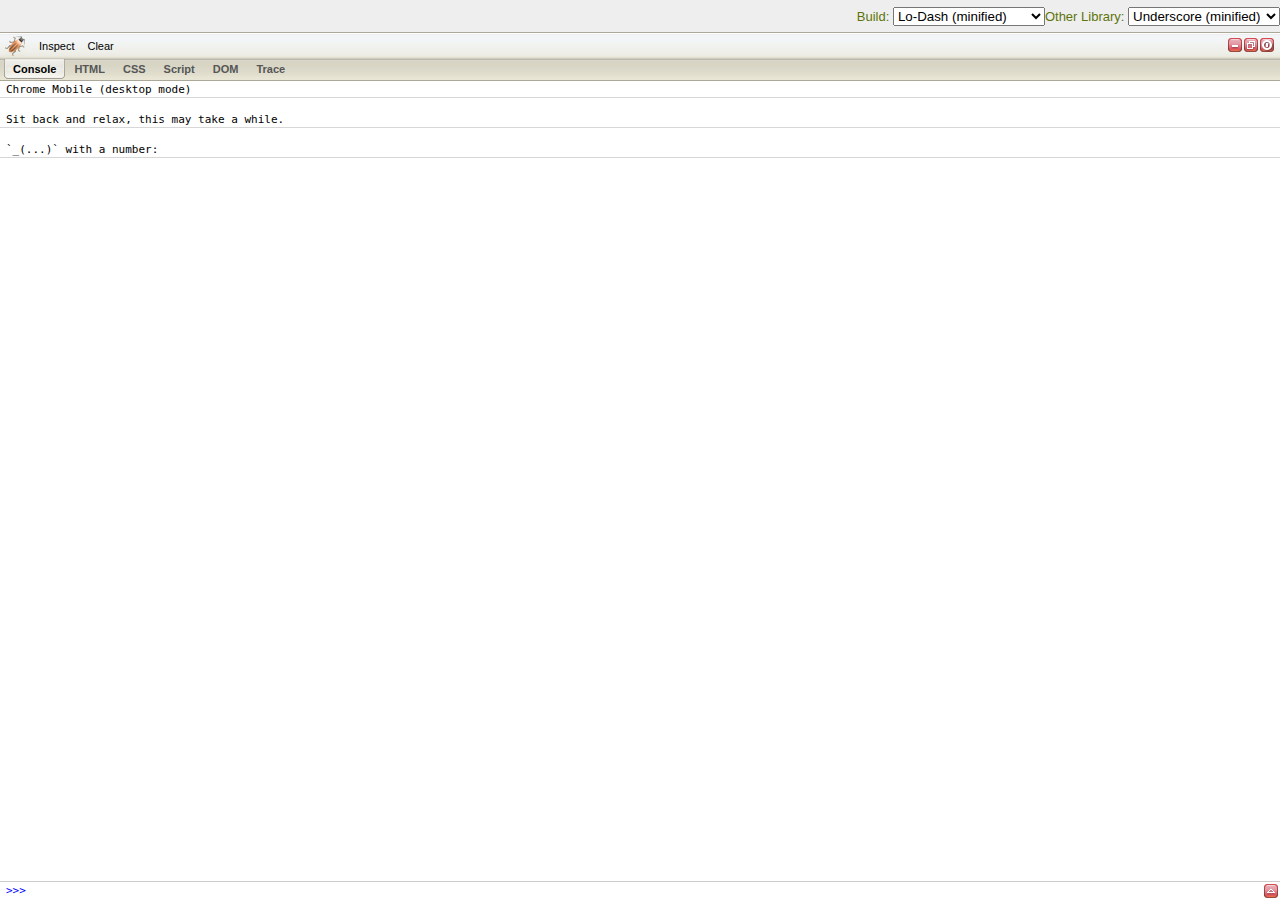
<file: components/lodash/perf/index.html>
<!doctype html>
<html lang="en">
	<head>
		<meta charset="utf-8">
		<title>Lo-Dash Performance Suite</title>
		<style>
			html, body {
				margin: 0;
				padding: 0;
				height: 100%;
			}
			applet {
				position: absolute;
				left: -9999em;
			}
			#FirebugUI {
				top: 2em;
			}
			#perf-toolbar {
				background-color: #EEE;
				color: #5E740B;
				font-family: "Helvetica Neue Light", "HelveticaNeue-Light", "Helvetica Neue", Calibri, Helvetica, Arial, sans-serif;
				font-size: small;
				padding: 0.5em 0 0.5em 2em;
				overflow: hidden;
			}
		</style>
	</head>
	<body>
		<div id="perf-toolbar"></div>
		<script src="../vendor/platform.js/platform.js"></script>
		<script src="../lodash.js"></script>
		<script src="../vendor/benchmark.js/benchmark.js"></script>
		<script src="../vendor/firebug-lite/src/firebug-lite-debug.js"></script>
		<script src="perf-ui.js"></script>
		<script>
			document.write('<script src="../' + ui.buildPath + '"><\/script>');
		</script>
		<script>
			var lodash = _.noConflict();
		</script>
		<script>
			document.write('<script src="../' + ui.otherPath + '"><\/script>');
		</script>
		<script src="perf.js"></script>
		<script>
			(function() {
				var measured,
				    perfNow,
				    begin = new Date;

				function init() {
					var fbUI = document.getElementById('FirebugUI'),
					    fbDoc = fbUI && (fbDoc = fbUI.contentWindow || fbUI.contentDocument).document || fbDoc,
					    fbCommandLine = fbDoc && fbDoc.getElementById('fbCommandLine');

					if (!fbCommandLine) {
						return setTimeout(init, 15);
					}
					fbUI.style.height = (
					  Math.max(document.documentElement.clientHeight, document.body.clientHeight) -
					  document.getElementById('perf-toolbar').clientHeight
					) + 'px';

					fbDoc.body.style.height = fbDoc.documentElement.style.height = '100%';
					setTimeout(run, 15);
				}

				// is the applet permitted?
				if (!/[?&]nojava=true(?:&|$)/.test(location.search)) {
					// is the applet really needed?
					while (!(measured = new Date - begin)) { }
					if (measured != 1 && !((perfNow = window.performance) && typeof (perfNow.now || perfNow.webkitNow) == 'function')) {
						// load applet
						document.write('<applet code="nano" archive="../vendor/benchmark.js/nano.jar"></applet>');
					}
				}
				window.onload = init;
			}());
		</script>
	</body>
</html>
</file>
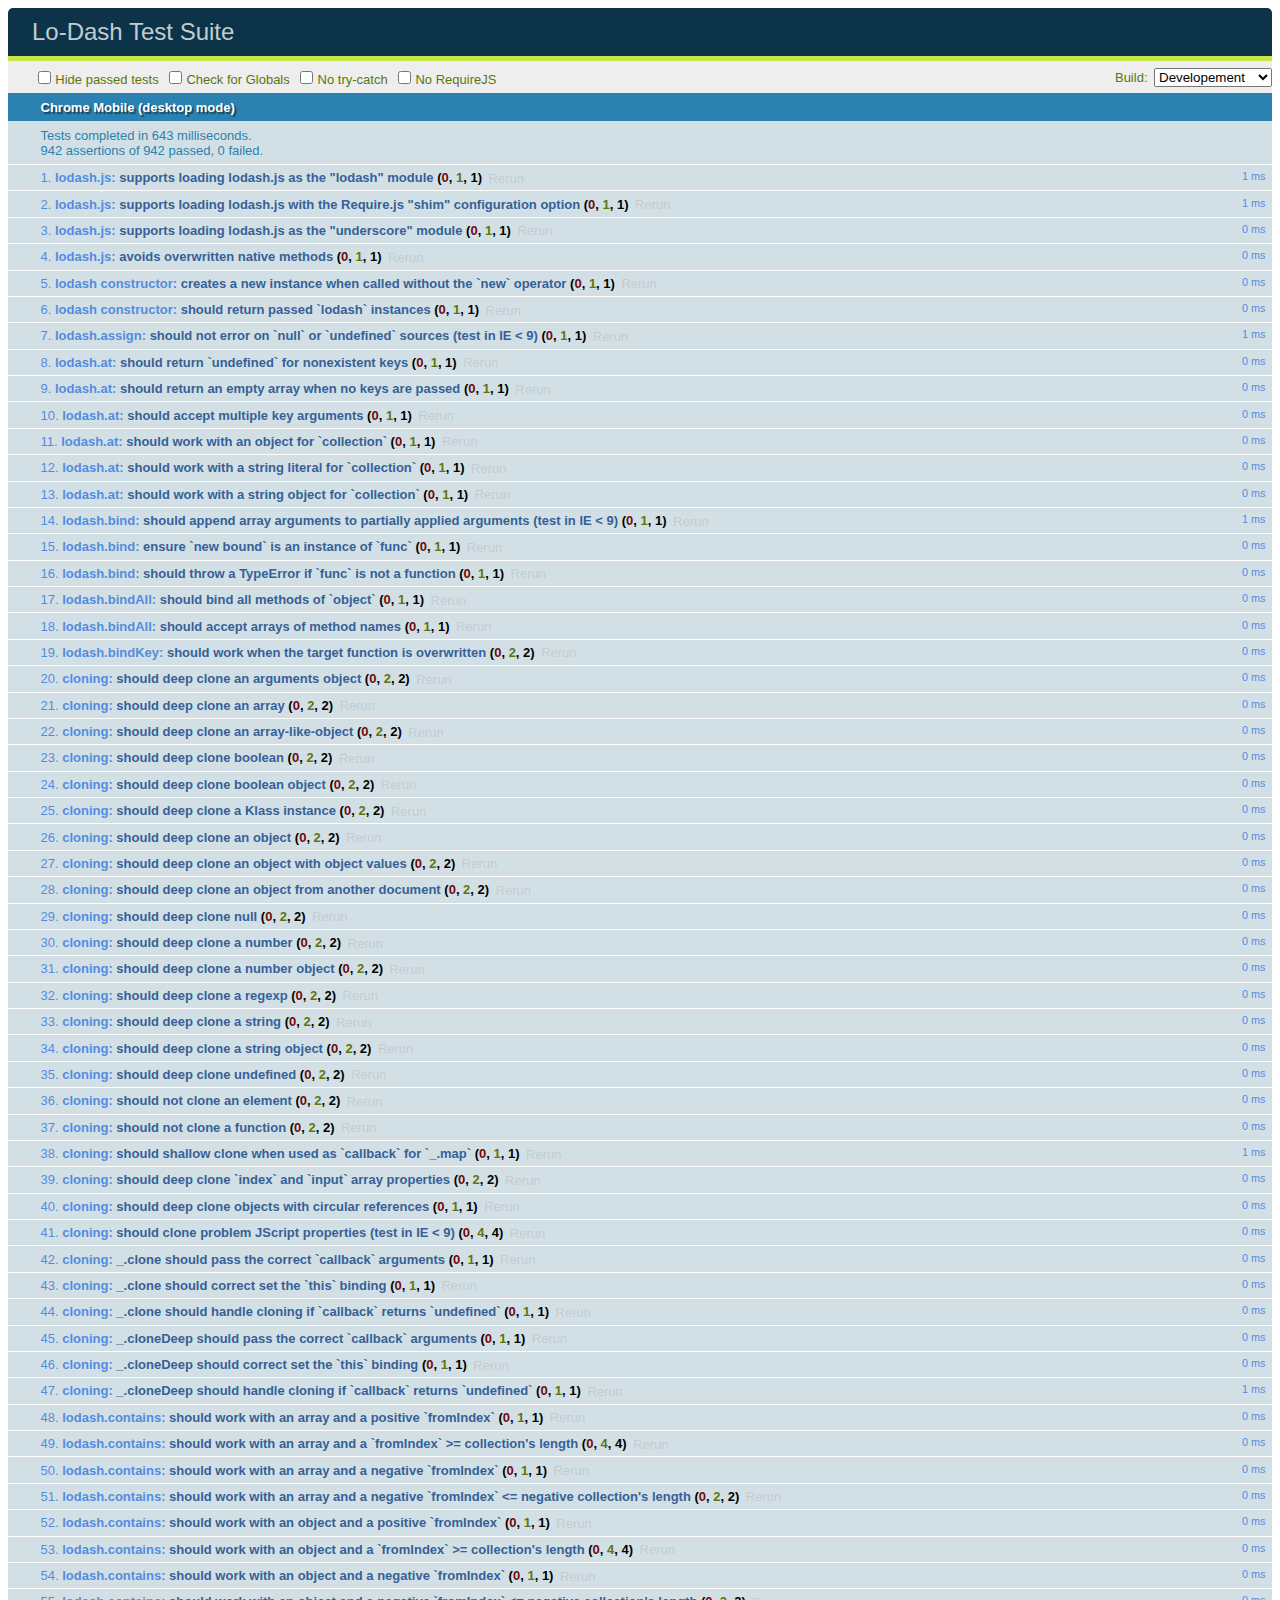
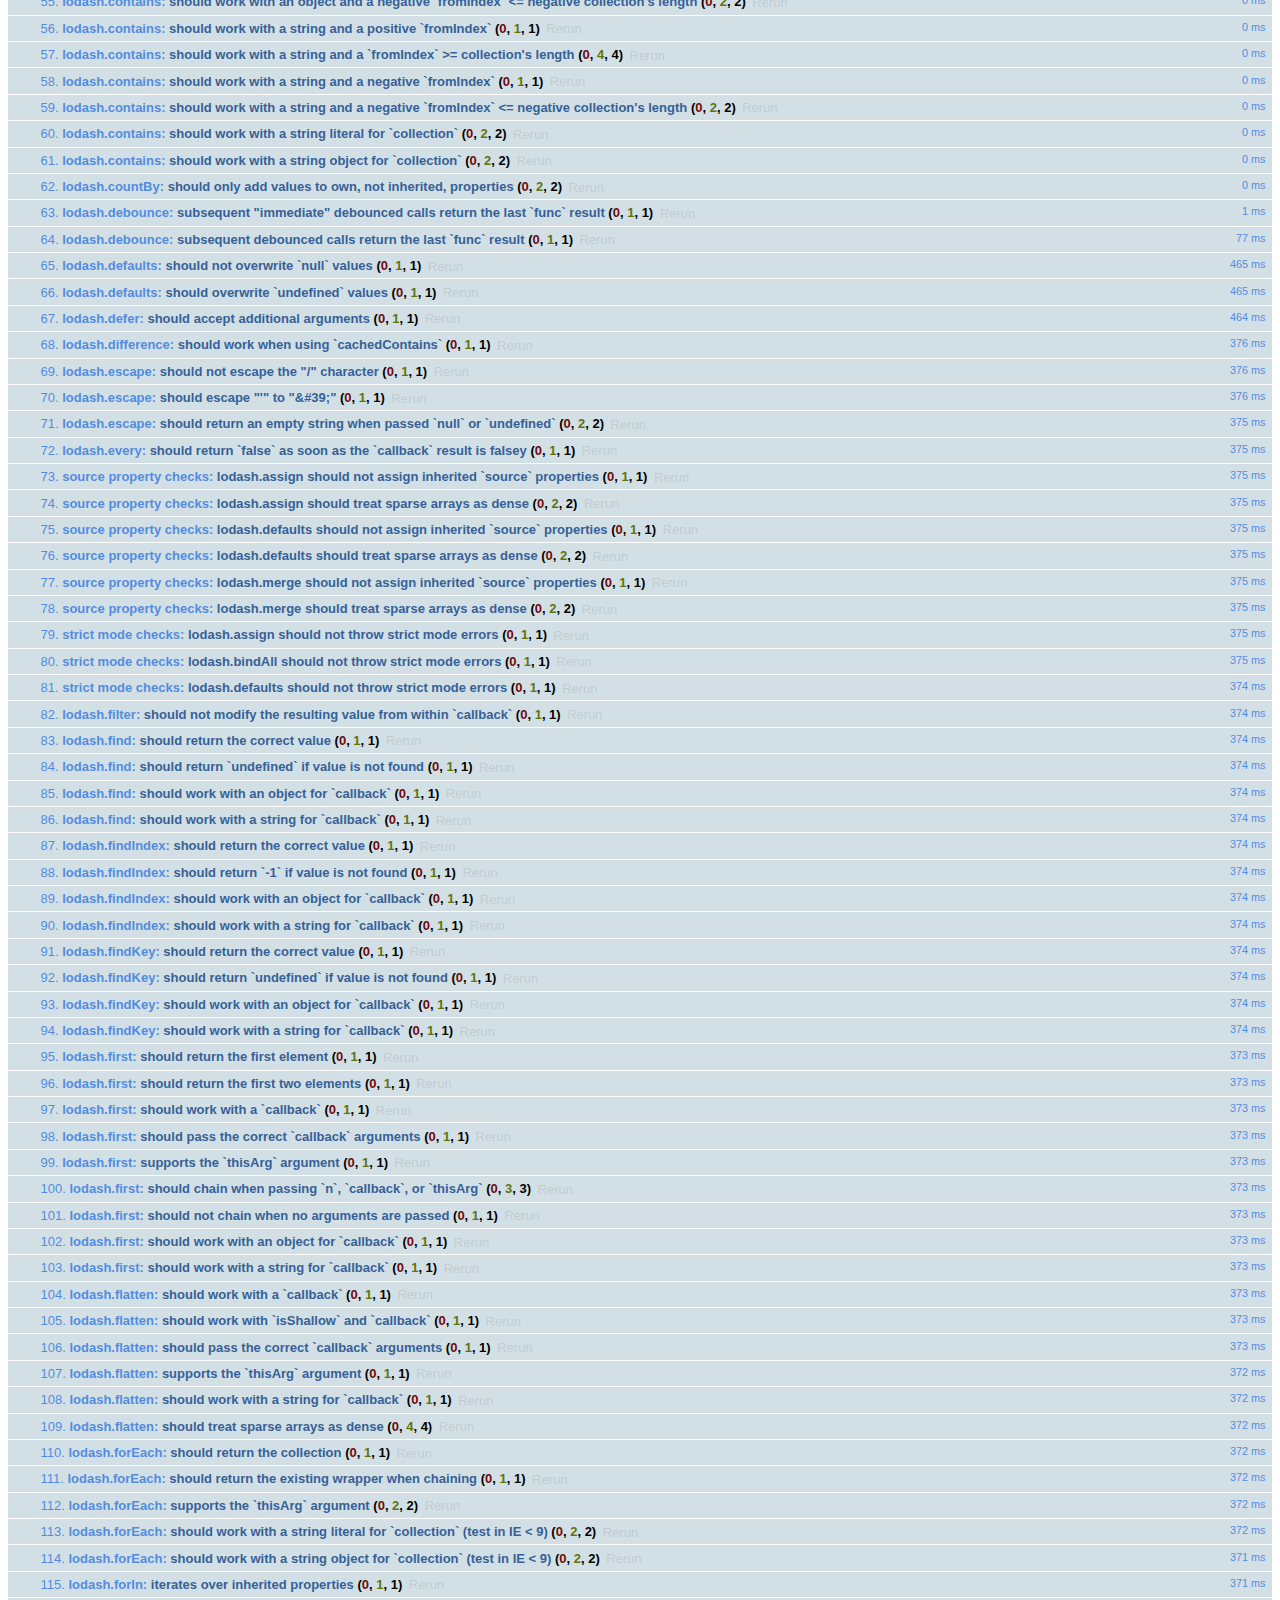
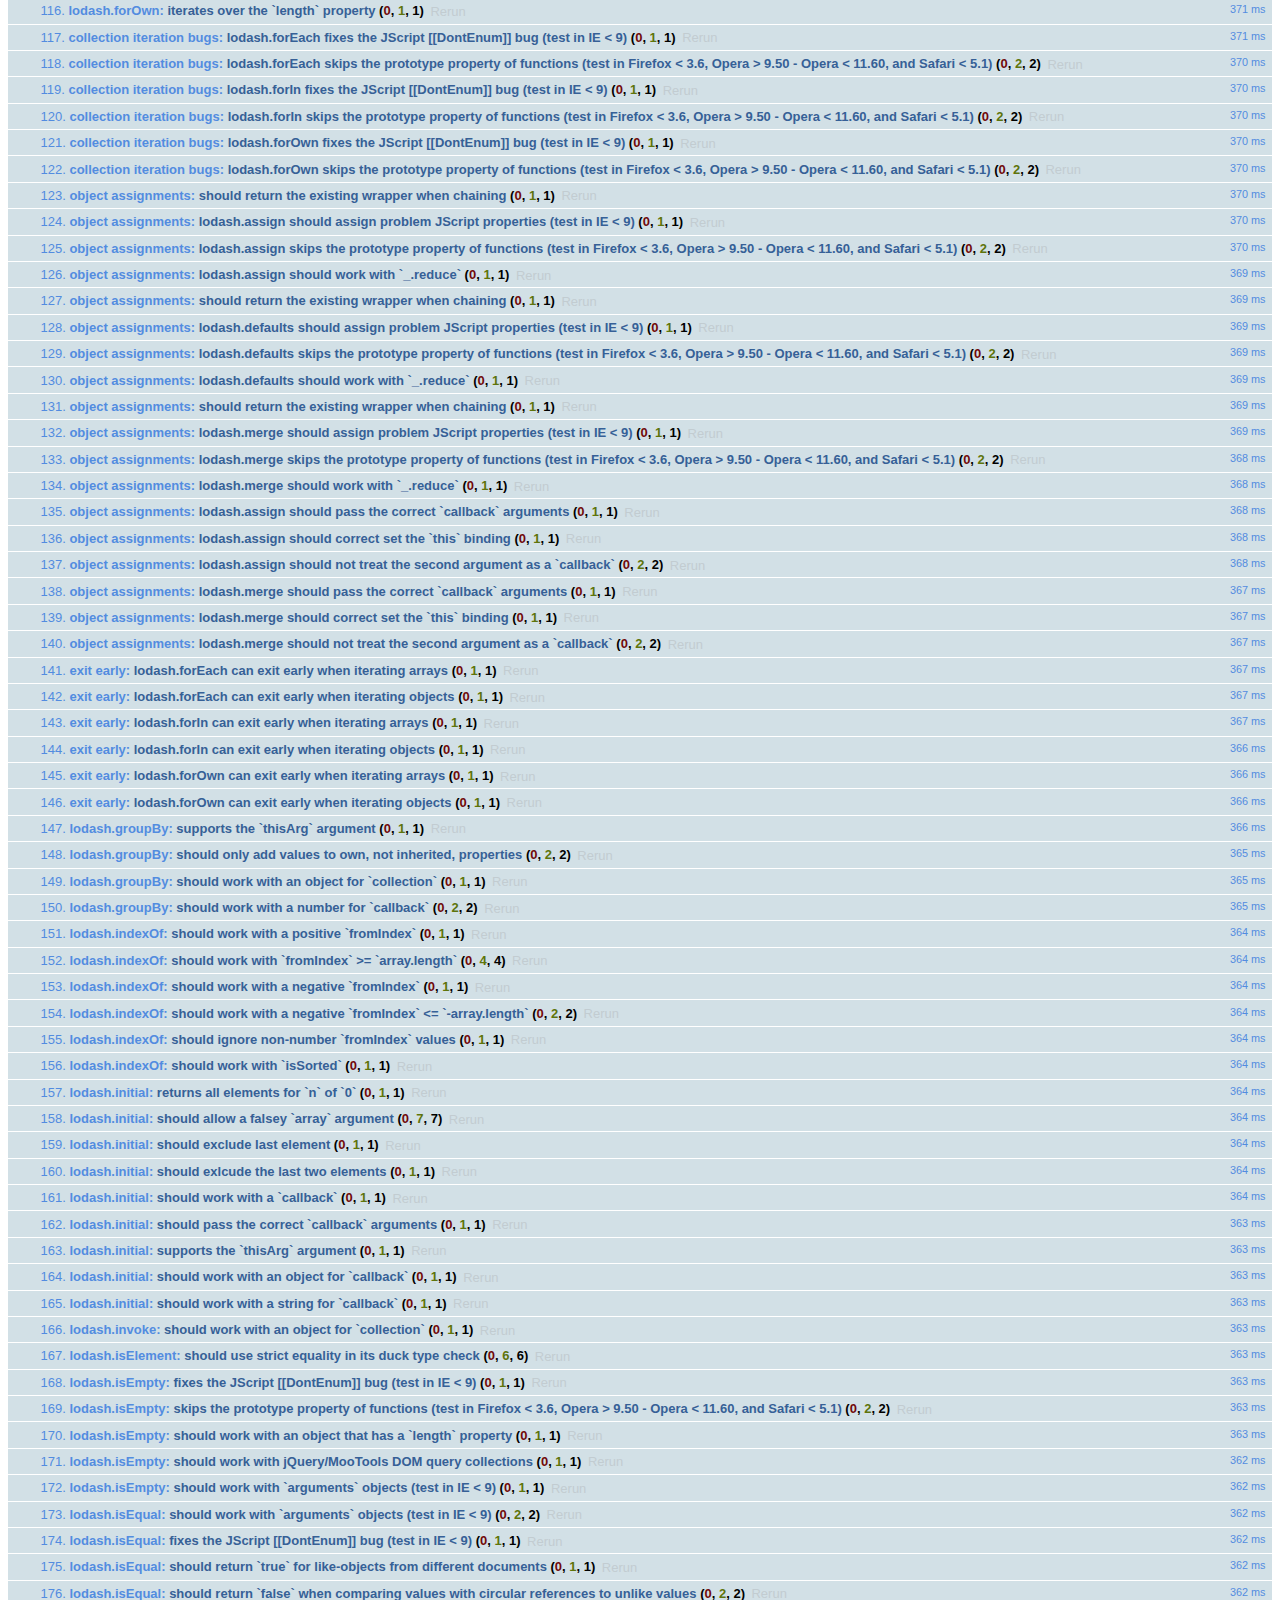
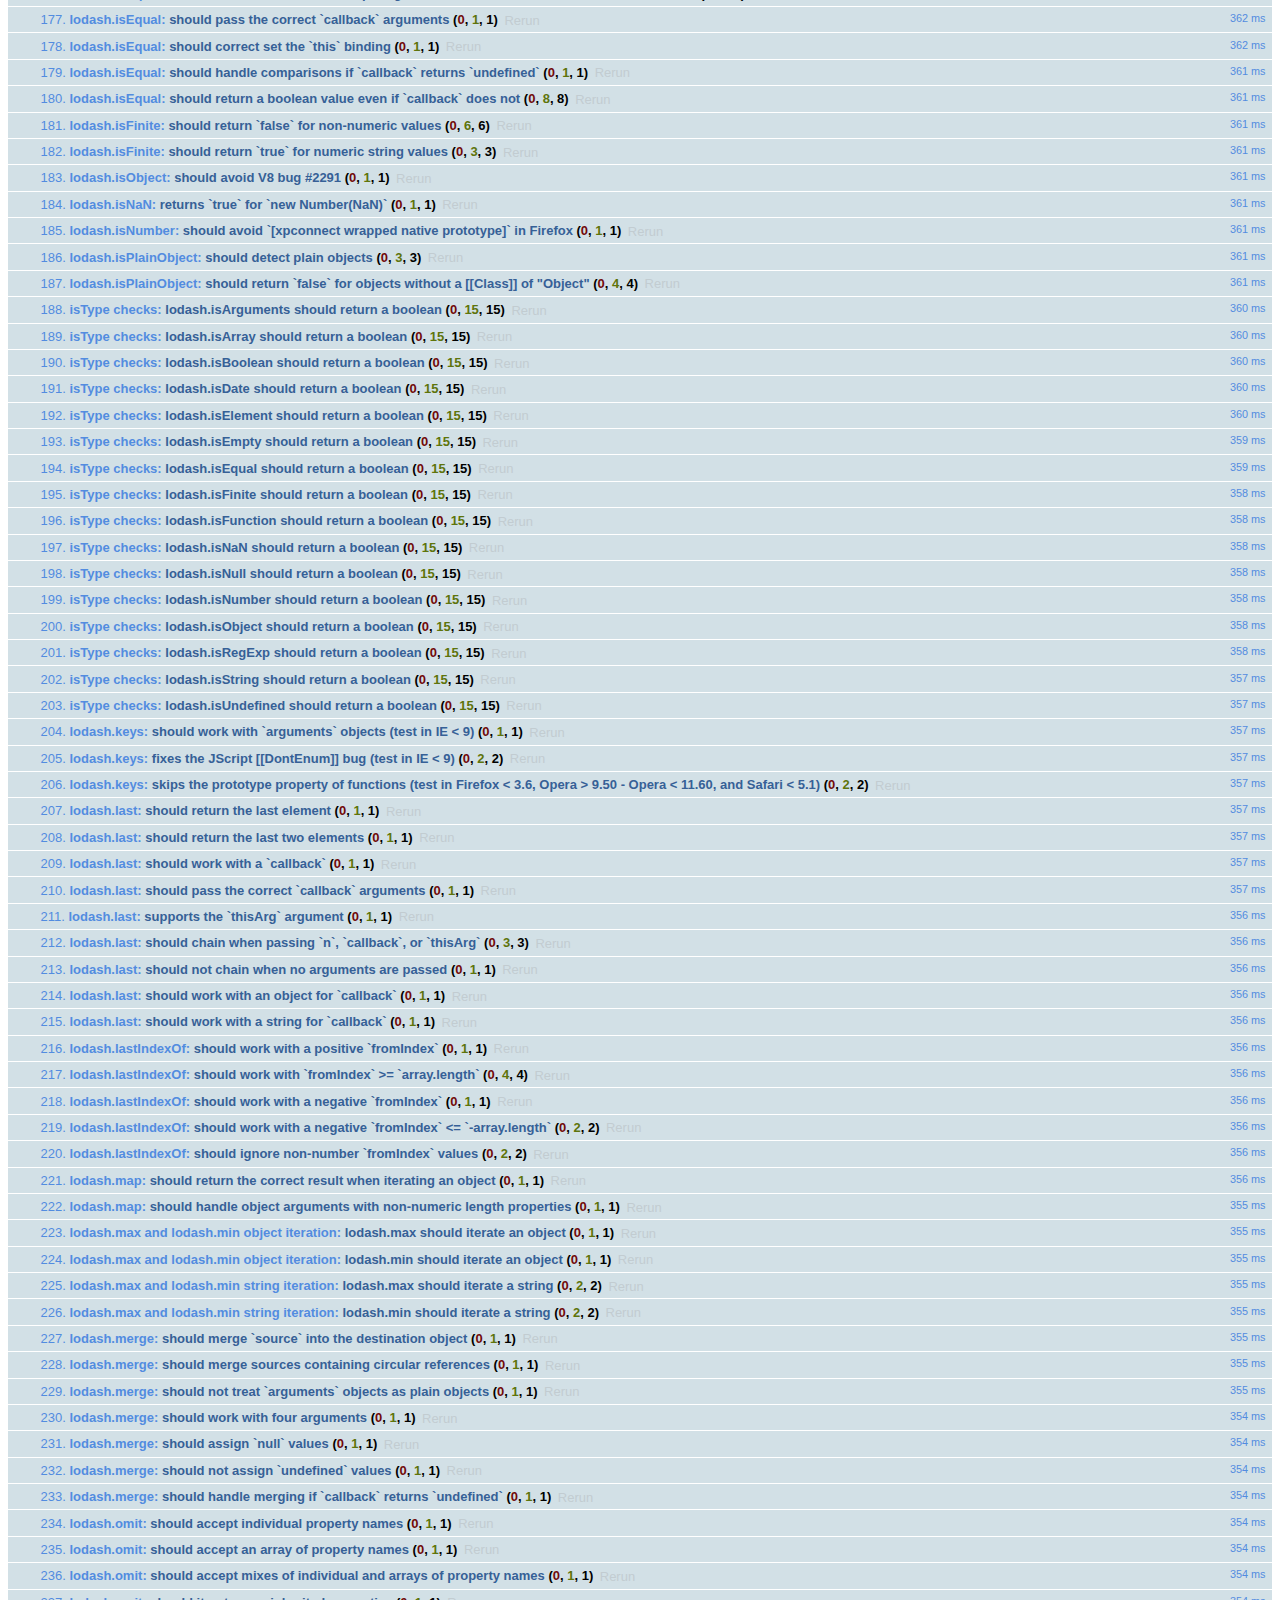
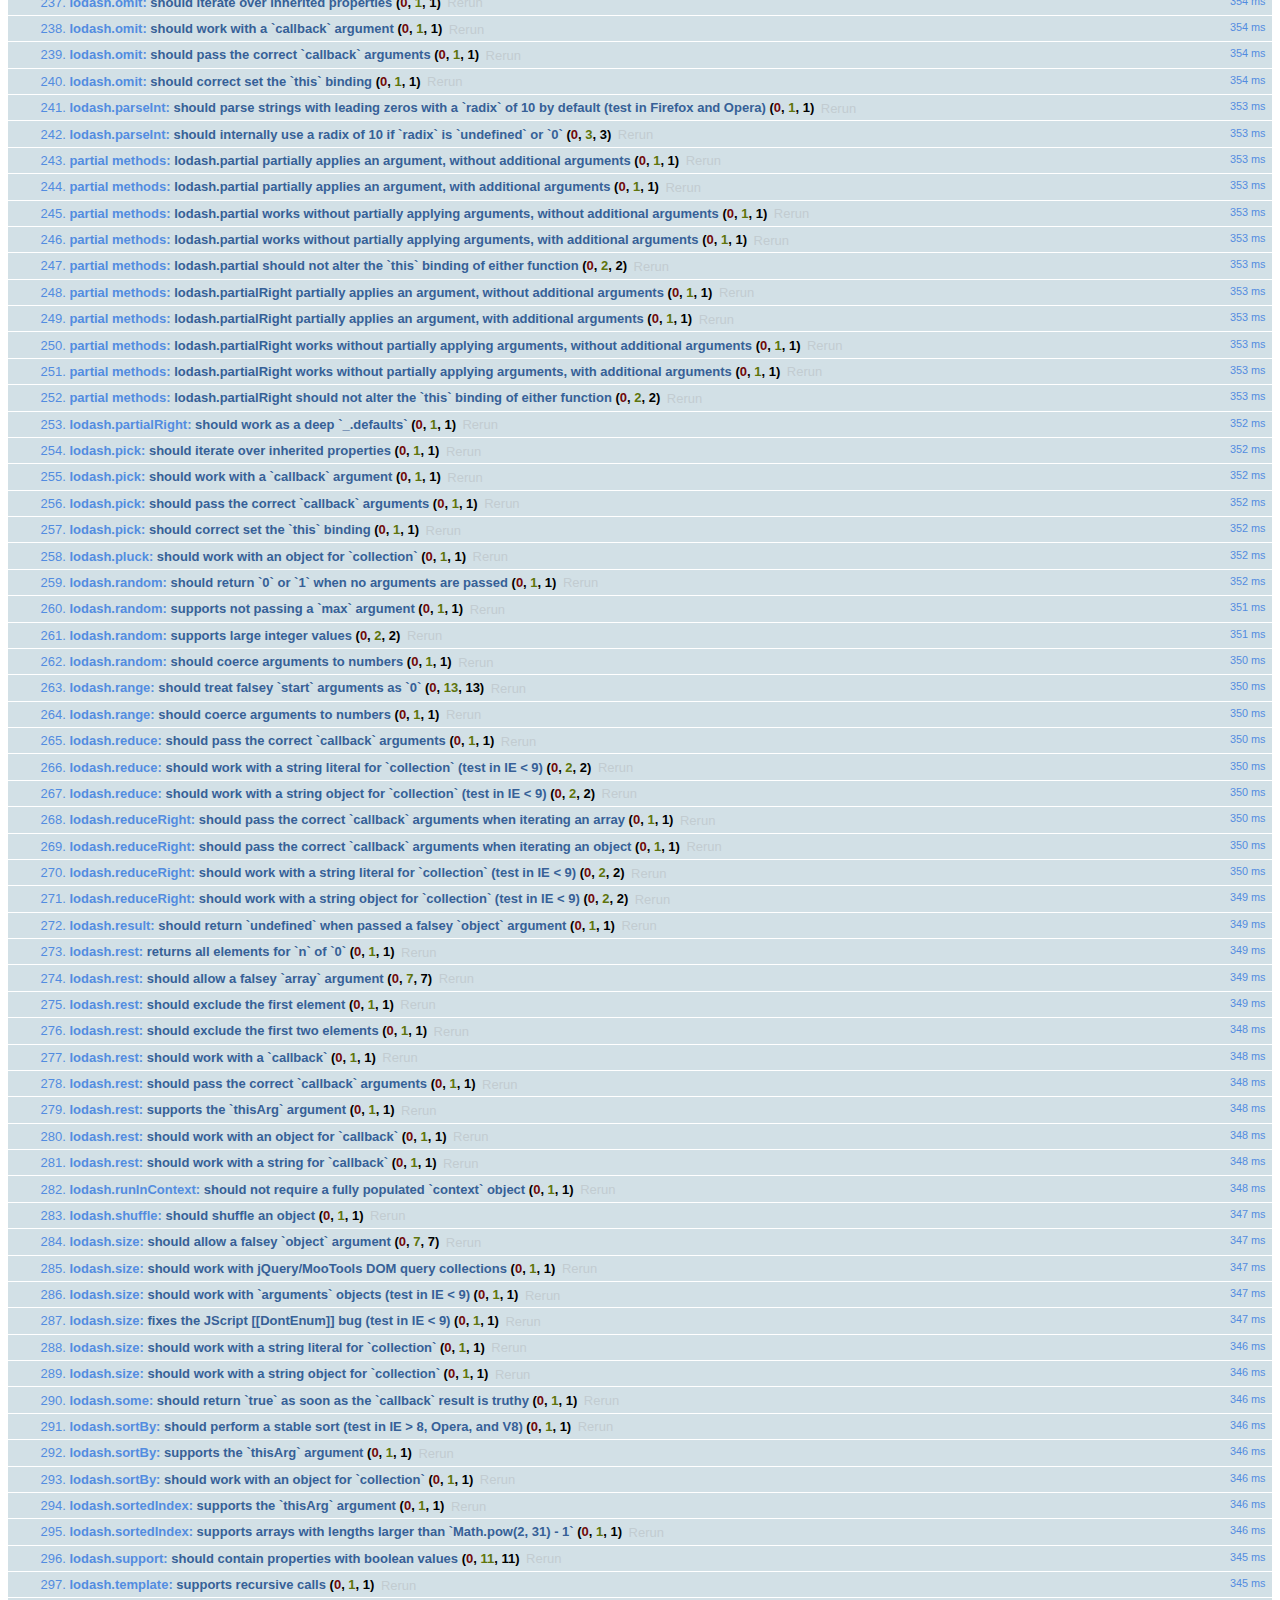
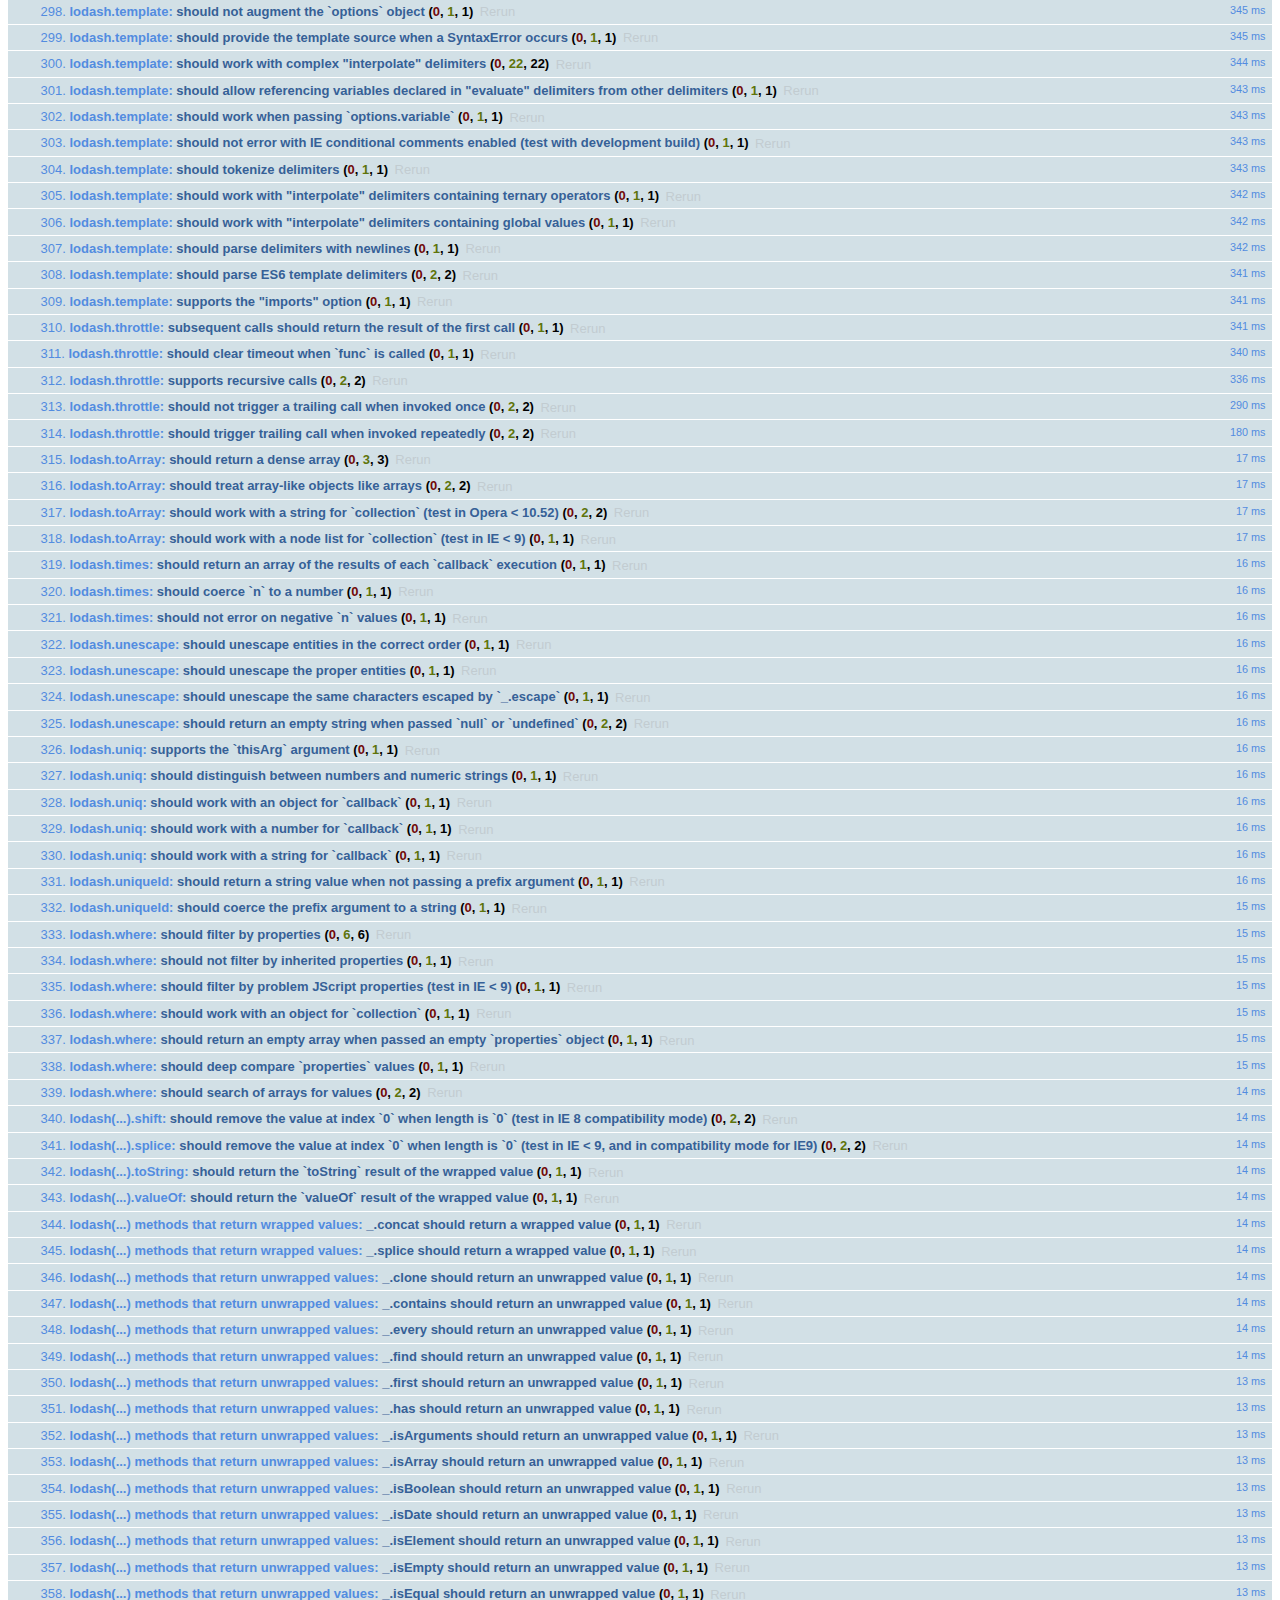
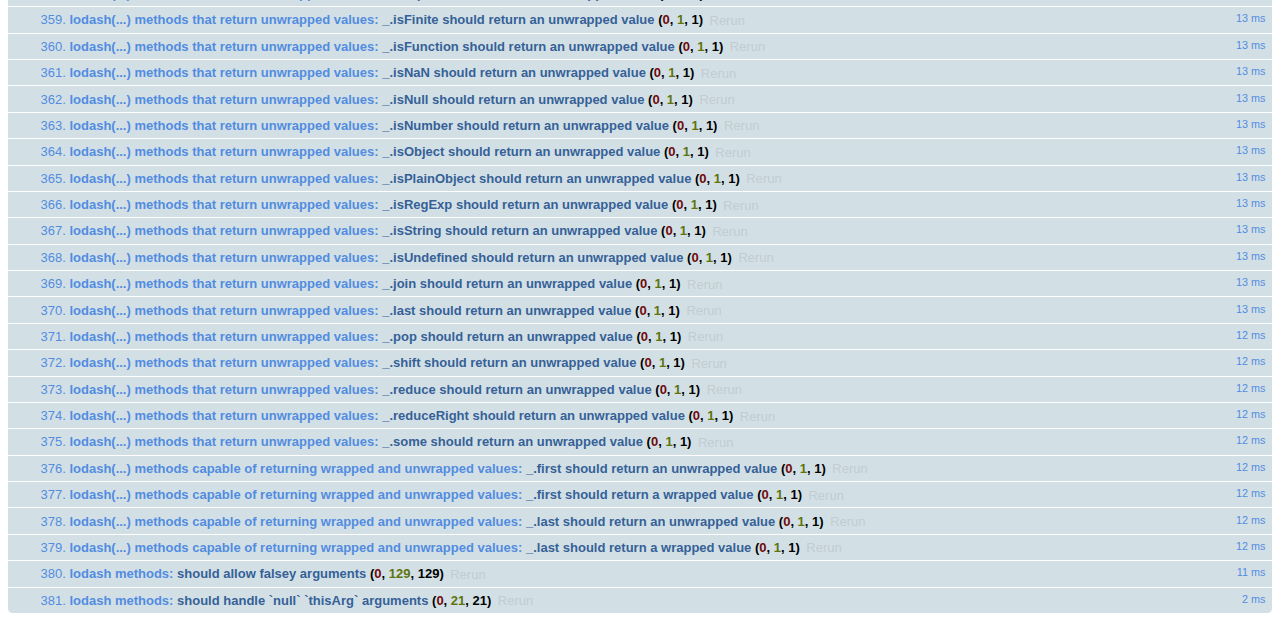
<file: components/lodash/test/index.html>
<!doctype html>
<html lang="en">
	<head>
		<meta charset="utf-8">
		<title>Lo-Dash Test Suite</title>
		<link rel="stylesheet" href="../vendor/qunit/qunit/qunit.css">
		<style>
			#exports {
				display: none;
			}
		</style>
	</head>
	<body>
		<script src="../vendor/qunit/qunit/qunit.js"></script>
		<script src="../vendor/platform.js/platform.js"></script>
		<script src="test-ui.js"></script>
		<div id="qunit"></div>
		<div id="exports"></div>
		<script>
			// set a bad shim
			Object._keys = Object.keys;
			Object.keys = function() { return []; };

			// load Lo-Dash and expose it to the bad `Object.keys` shim
			document.write('<script src="../' + ui.buildPath + '"><\/script>');
		</script>
		<script>
			// store Lo-Dash to test for bad shim detection
			var lodashBadShim = _;

			// restore nativeKeys
			Object.keys = Object._keys;
			delete Object._keys;

			// load Lo-Dash again to overwrite the existing `_` value
			document.write('<script src="../' + ui.buildPath + '"><\/script>');

			// load test.js if not using require.js
			document.write(QUnit.urlParams.norequire
				? '<script src="test.js"><\/script>'
				: '<script src="../vendor/requirejs/require.js"><\/script>'
			);
		</script>
		<script>
			// load Lo-Dash as a module
			var lodashModule,
			    shimmedModule,
			    underscoreModule;

			window.require && require(
			(function() {
				var modulePath = ui.buildPath.replace(/\.js$/, '');
				return {
					'baseUrl': '../vendor/requirejs/',
					'urlArgs': 't=' + (+new Date),
					'paths': {
						'lodash': '../../' + modulePath,
						'shimmed': './../../' + modulePath,
						'underscore': '../underscore/../../' + modulePath
					},
					'shim': {
						'shimmed': {
						    'exports': '_'
						}
					}
				};
			}()),
			['lodash', 'shimmed', 'underscore'], function(lodash, shimmed, underscore) {
				if (lodash && lodash.noConflict) {
					lodashModule = lodash.noConflict();
					lodashModule.moduleName = 'lodash';
				}
				if (shimmed.noConflict) {
					shimmedModule = shimmed.noConflict();
					shimmedModule.moduleName = 'shimmed';
				}
				if (underscore && underscore.noConflict) {
					underscoreModule = underscore.noConflict();
					underscoreModule.moduleName = 'underscore';
				}
				require(['test.js']);
			});

			// set a more readable browser name
			window.onload = function() {
				var timeoutId = setInterval(function() {
					var ua = document.getElementById('qunit-userAgent');
					if (ua) {
						ua.innerHTML = platform;
						clearInterval(timeoutId);
					}
				}, 15);
			};
		</script>
	</body>
</html>
</file>
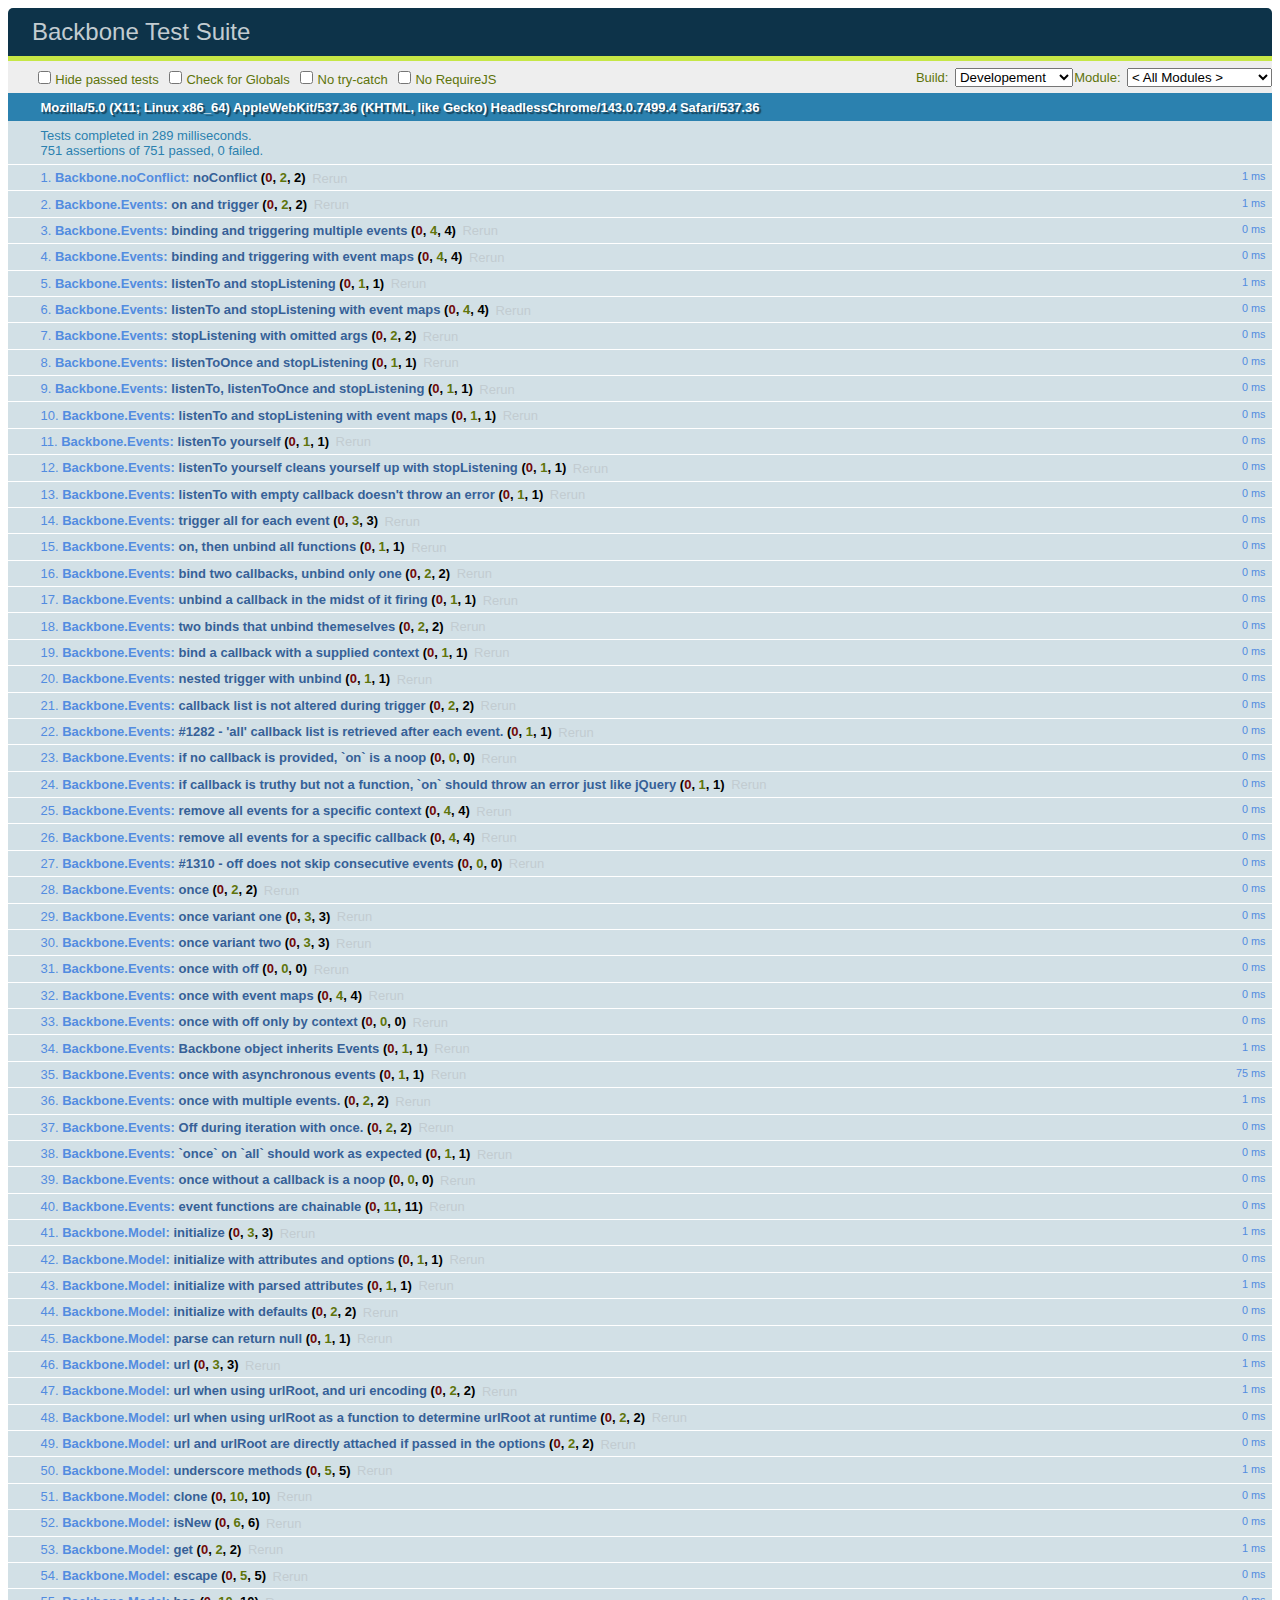
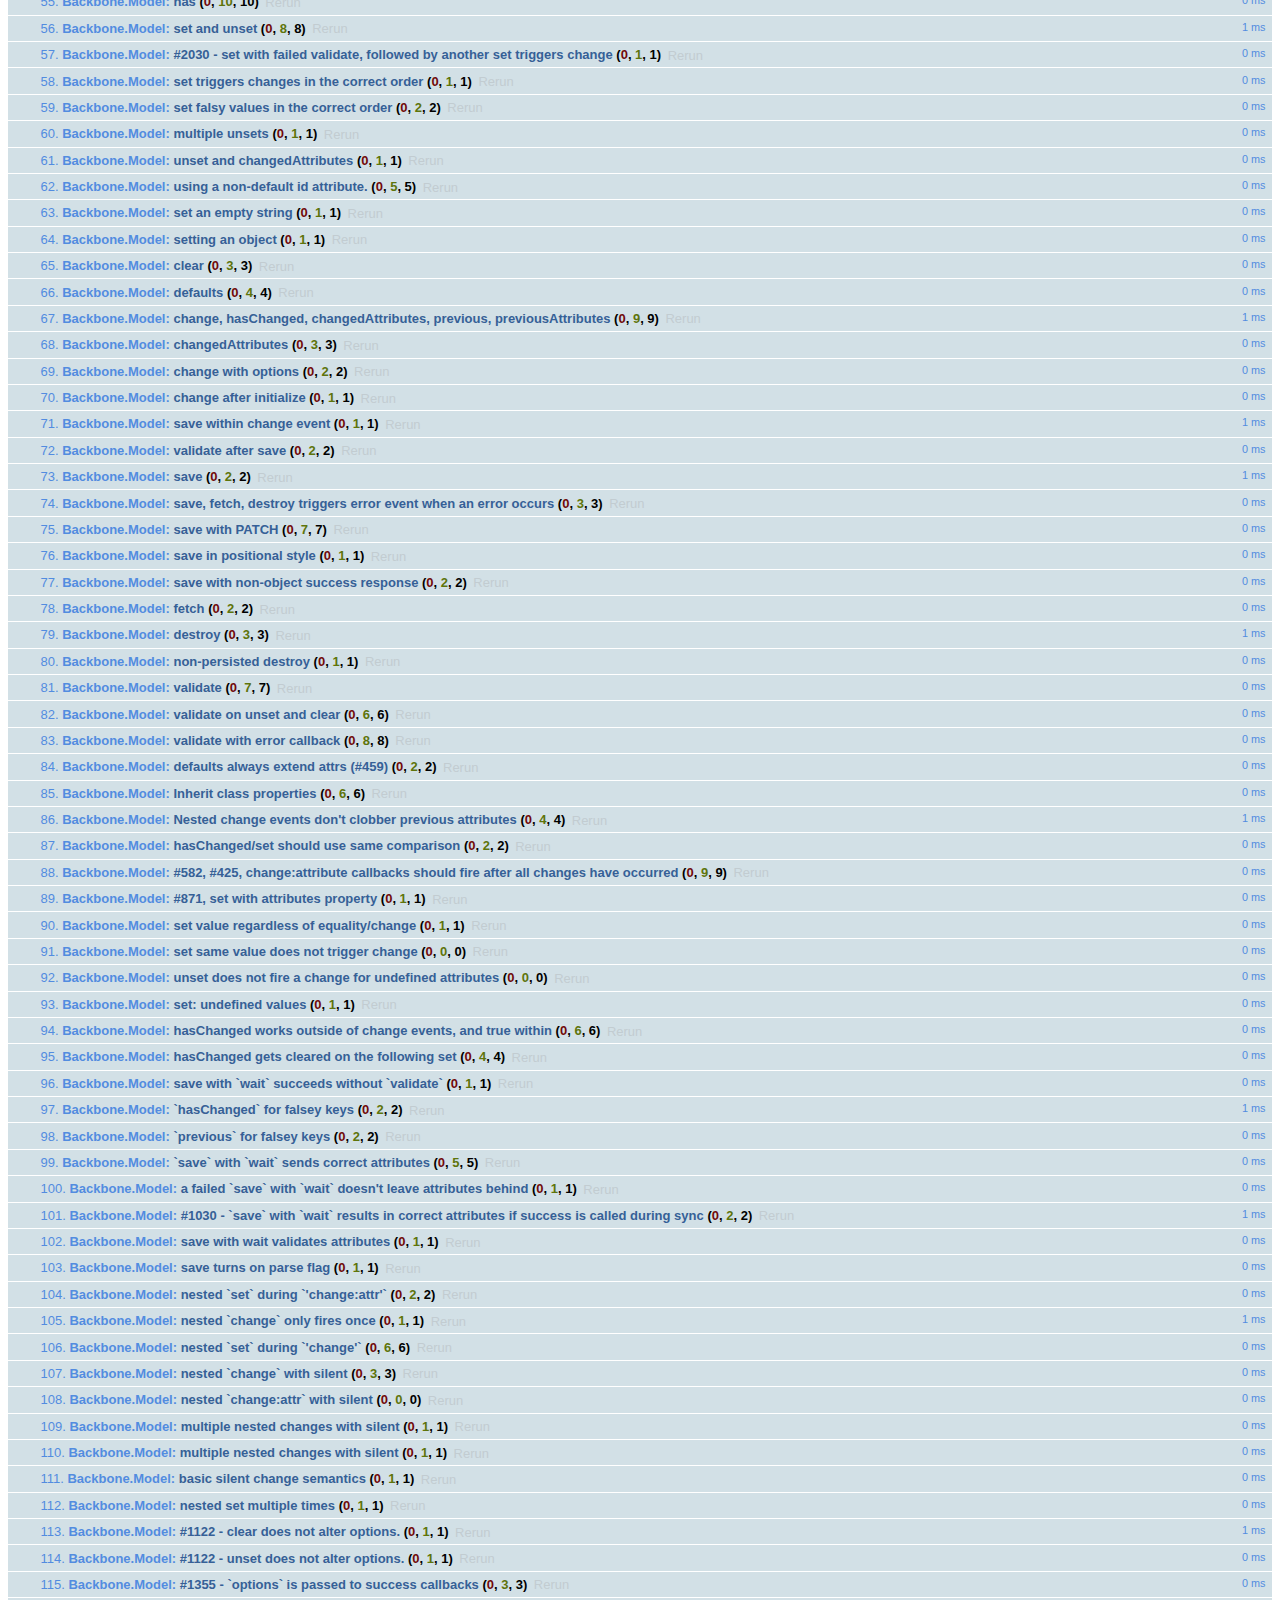
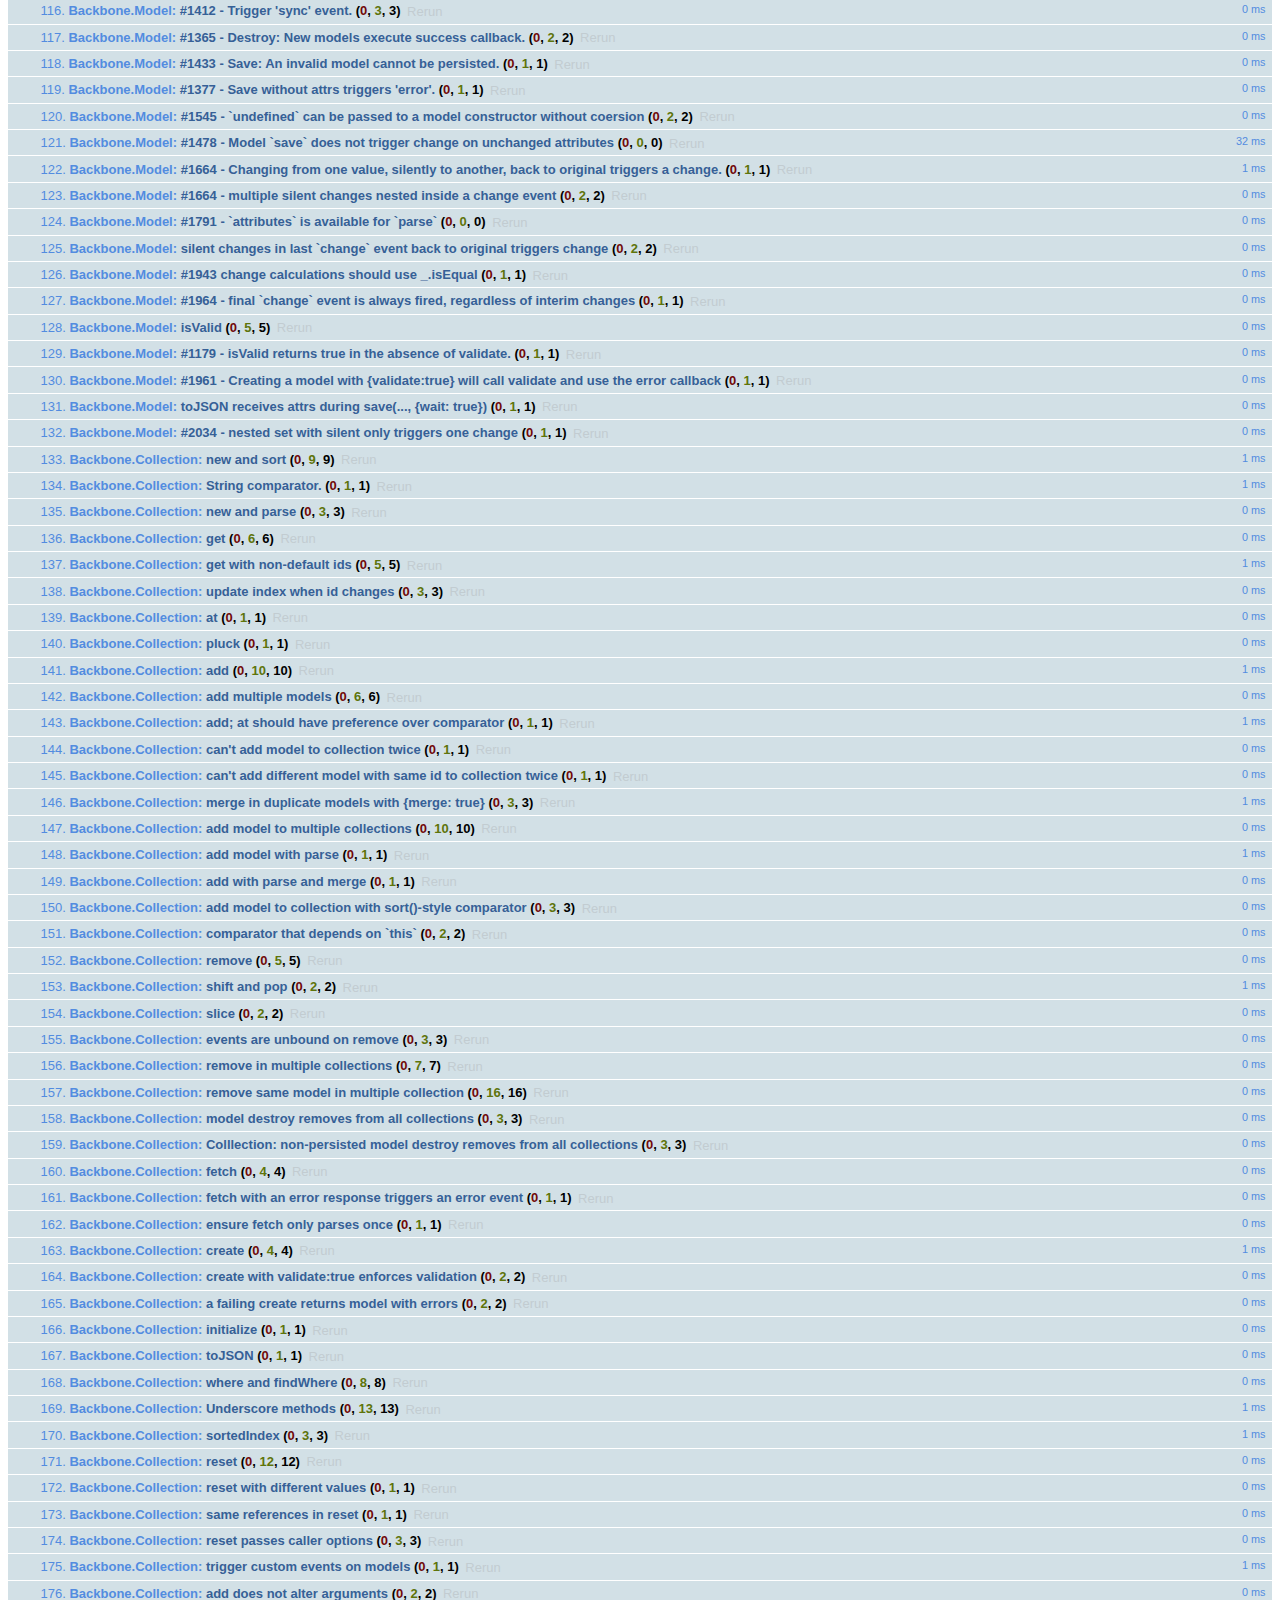
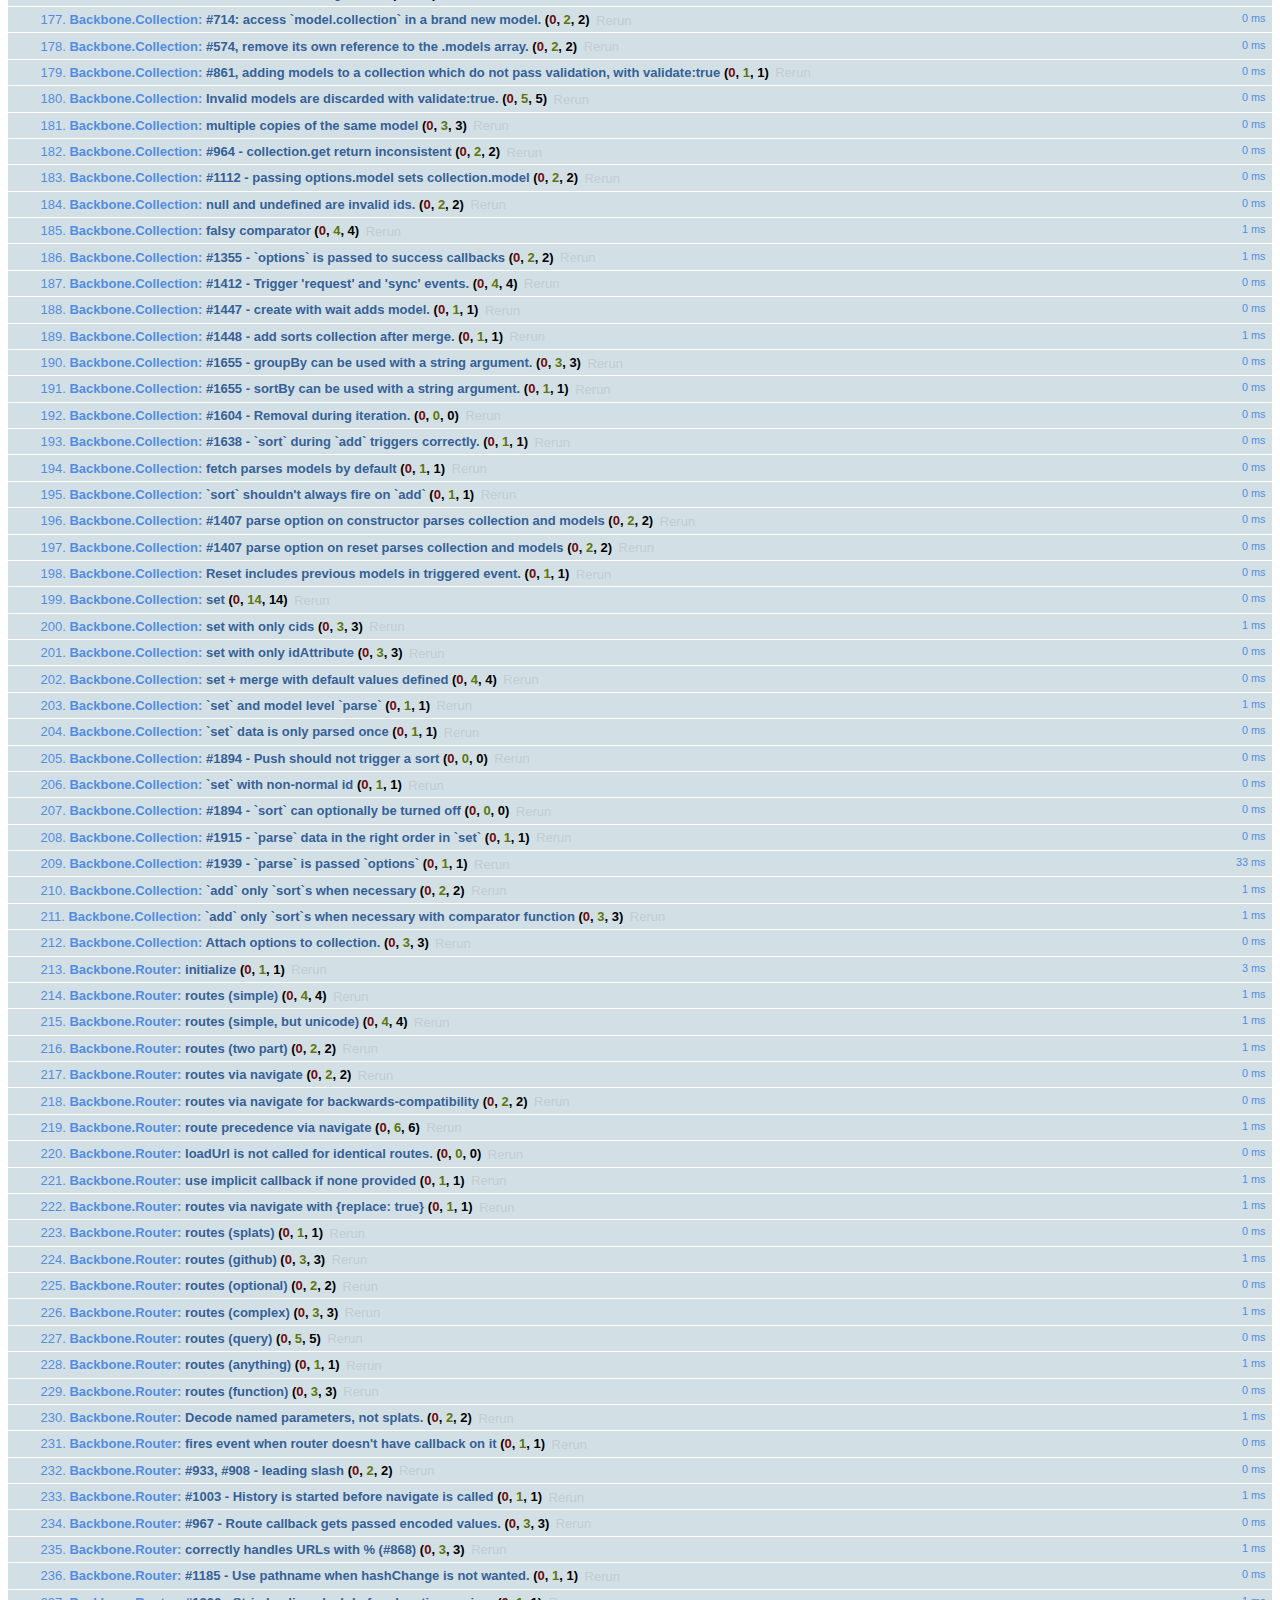
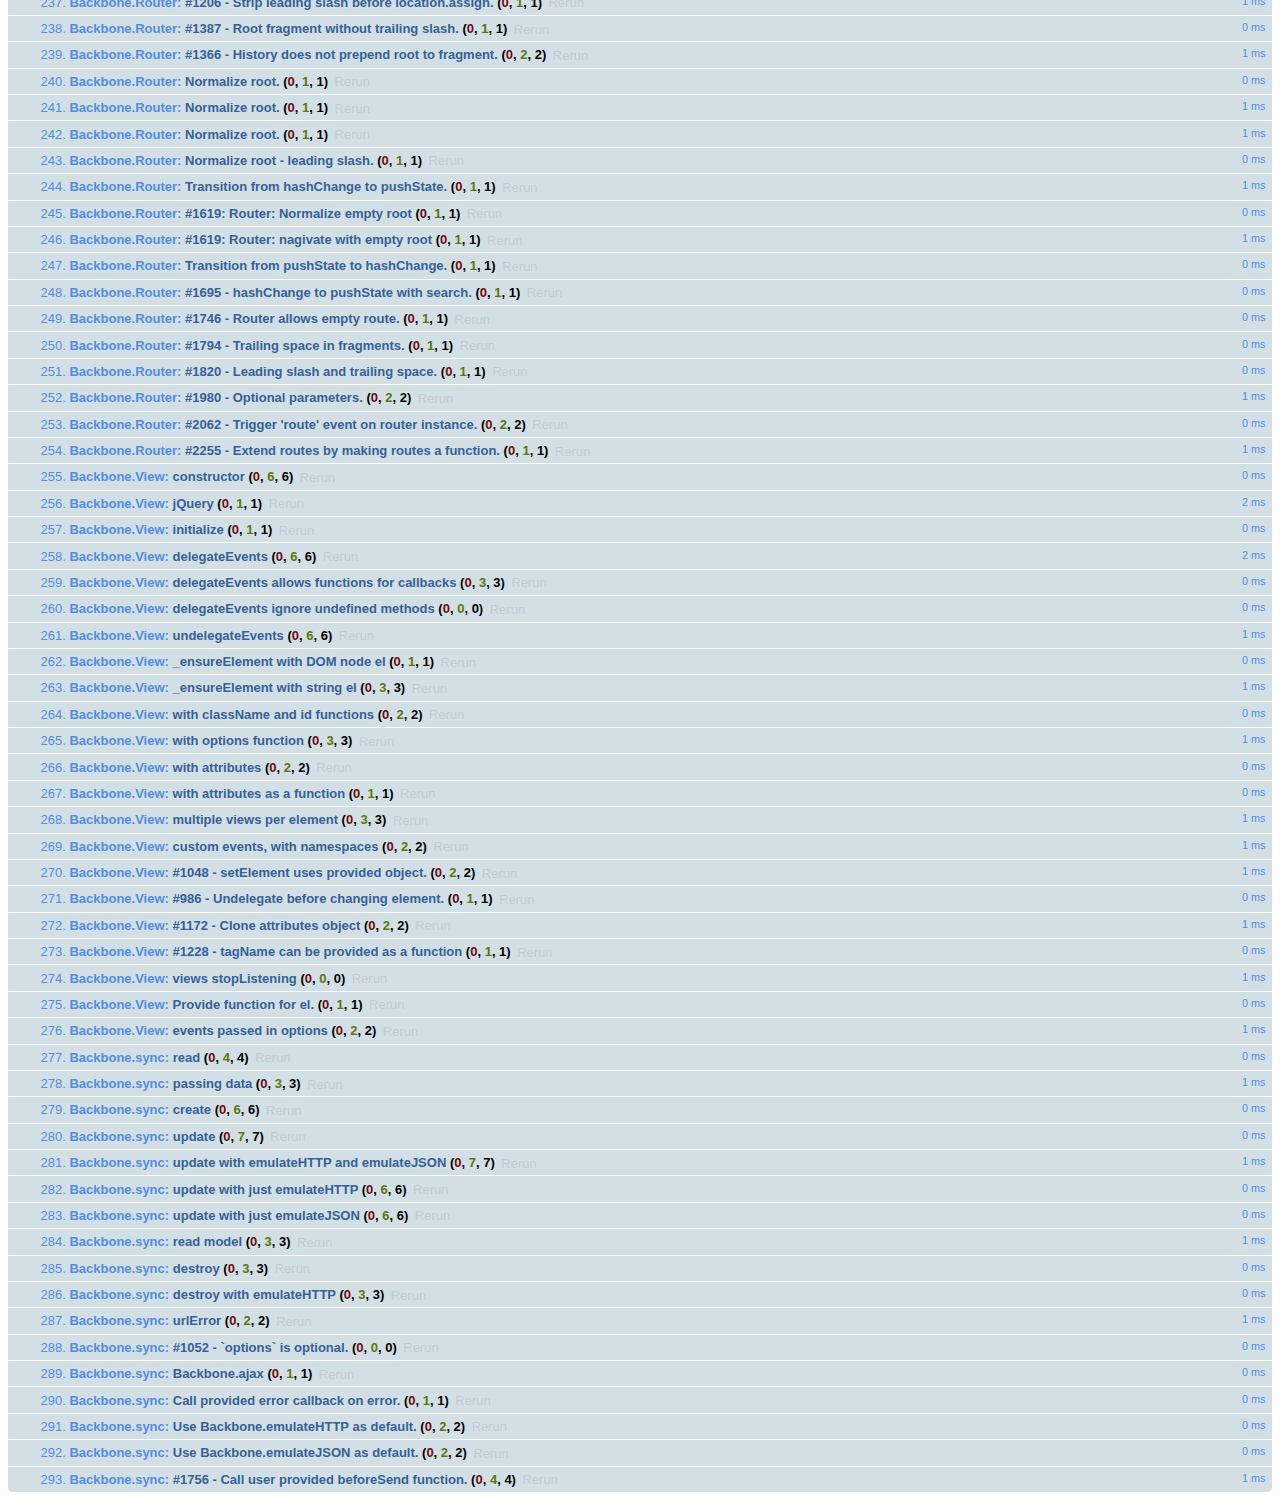
<file: components/lodash/test/backbone.html>
<!doctype html>
<html lang="en">
	<head>
		<meta charset="utf-8">
		<title>Backbone Test Suite</title>
		<link rel="stylesheet" href="../vendor/qunit/qunit/qunit.css">
		<style>
			body > #qunit-header {
				display: none;
			}
		</style>
	</head>
	<body>
		<div id="qunit"></div>
		<h1 id="qunit-header"></h1>
		<div id="qunit-fixture">
			<div id='testElement'>
				<h1>Test</h1>
			</div>
		</div>
		<script src="../vendor/json3/lib/json3.js"></script>
		<script src="../vendor/jquery/jquery.js"></script>
		<script src="../vendor/platform.js/platform.js"></script>
		<script src="../vendor/qunit/qunit/qunit.js"></script>
		<script src="test-ui.js"></script>
		<script src="../lodash.js"></script>
		<script>
			var lodash = _.noConflict();
			document.write('<script src="../' + ui.buildPath + '"><\/script>');
		</script>
		<script>
			_.mixin({
				'debounce': lodash.debounce,
				'defer': lodash.defer
			});
			if (!_.chain) {
				_.mixin({
					'chain': function(value) {
						return new _(value);
					}
				});
			}
		</script>
		<script src="../vendor/backbone/backbone.js"></script>
		<script src="../vendor/backbone/test/environment.js"></script>
		<script src="../vendor/backbone/test/noconflict.js"></script>
		<script src="../vendor/backbone/test/events.js"></script>
		<script src="../vendor/backbone/test/model.js"></script>
		<script src="../vendor/backbone/test/collection.js"></script>
		<script src="../vendor/backbone/test/router.js"></script>
		<script src="../vendor/backbone/test/view.js"></script>
		<script src="../vendor/backbone/test/sync.js"></script>
	</body>
</html>
</file>
<file: components/lodash/vendor/qunit/qunit/qunit.css>
/**
 * QUnit v1.11.0 - A JavaScript Unit Testing Framework
 *
 * http://qunitjs.com
 *
 * Copyright 2012 jQuery Foundation and other contributors
 * Released under the MIT license.
 * http://jquery.org/license
 */

/** Font Family and Sizes */

#qunit-tests, #qunit-header, #qunit-banner, #qunit-testrunner-toolbar, #qunit-userAgent, #qunit-testresult {
	font-family: "Helvetica Neue Light", "HelveticaNeue-Light", "Helvetica Neue", Calibri, Helvetica, Arial, sans-serif;
}

#qunit-testrunner-toolbar, #qunit-userAgent, #qunit-testresult, #qunit-tests li { font-size: small; }
#qunit-tests { font-size: smaller; }


/** Resets */

#qunit-tests, #qunit-header, #qunit-banner, #qunit-userAgent, #qunit-testresult, #qunit-modulefilter {
	margin: 0;
	padding: 0;
}


/** Header */

#qunit-header {
	padding: 0.5em 0 0.5em 1em;

	color: #8699a4;
	background-color: #0d3349;

	font-size: 1.5em;
	line-height: 1em;
	font-weight: normal;

	border-radius: 5px 5px 0 0;
	-moz-border-radius: 5px 5px 0 0;
	-webkit-border-top-right-radius: 5px;
	-webkit-border-top-left-radius: 5px;
}

#qunit-header a {
	text-decoration: none;
	color: #c2ccd1;
}

#qunit-header a:hover,
#qunit-header a:focus {
	color: #fff;
}

#qunit-testrunner-toolbar label {
	display: inline-block;
	padding: 0 .5em 0 .1em;
}

#qunit-banner {
	height: 5px;
}

#qunit-testrunner-toolbar {
	padding: 0.5em 0 0.5em 2em;
	color: #5E740B;
	background-color: #eee;
	overflow: hidden;
}

#qunit-userAgent {
	padding: 0.5em 0 0.5em 2.5em;
	background-color: #2b81af;
	color: #fff;
	text-shadow: rgba(0, 0, 0, 0.5) 2px 2px 1px;
}

#qunit-modulefilter-container {
	float: right;
}

/** Tests: Pass/Fail */

#qunit-tests {
	list-style-position: inside;
}

#qunit-tests li {
	padding: 0.4em 0.5em 0.4em 2.5em;
	border-bottom: 1px solid #fff;
	list-style-position: inside;
}

#qunit-tests.hidepass li.pass, #qunit-tests.hidepass li.running  {
	display: none;
}

#qunit-tests li strong {
	cursor: pointer;
}

#qunit-tests li a {
	padding: 0.5em;
	color: #c2ccd1;
	text-decoration: none;
}
#qunit-tests li a:hover,
#qunit-tests li a:focus {
	color: #000;
}

#qunit-tests li .runtime {
	float: right;
	font-size: smaller;
}

.qunit-assert-list {
	margin-top: 0.5em;
	padding: 0.5em;

	background-color: #fff;

	border-radius: 5px;
	-moz-border-radius: 5px;
	-webkit-border-radius: 5px;
}

.qunit-collapsed {
	display: none;
}

#qunit-tests table {
	border-collapse: collapse;
	margin-top: .2em;
}

#qunit-tests th {
	text-align: right;
	vertical-align: top;
	padding: 0 .5em 0 0;
}

#qunit-tests td {
	vertical-align: top;
}

#qunit-tests pre {
	margin: 0;
	white-space: pre-wrap;
	word-wrap: break-word;
}

#qunit-tests del {
	background-color: #e0f2be;
	color: #374e0c;
	text-decoration: none;
}

#qunit-tests ins {
	background-color: #ffcaca;
	color: #500;
	text-decoration: none;
}

/*** Test Counts */

#qunit-tests b.counts                       { color: black; }
#qunit-tests b.passed                       { color: #5E740B; }
#qunit-tests b.failed                       { color: #710909; }

#qunit-tests li li {
	padding: 5px;
	background-color: #fff;
	border-bottom: none;
	list-style-position: inside;
}

/*** Passing Styles */

#qunit-tests li li.pass {
	color: #3c510c;
	background-color: #fff;
	border-left: 10px solid #C6E746;
}

#qunit-tests .pass                          { color: #528CE0; background-color: #D2E0E6; }
#qunit-tests .pass .test-name               { color: #366097; }

#qunit-tests .pass .test-actual,
#qunit-tests .pass .test-expected           { color: #999999; }

#qunit-banner.qunit-pass                    { background-color: #C6E746; }

/*** Failing Styles */

#qunit-tests li li.fail {
	color: #710909;
	background-color: #fff;
	border-left: 10px solid #EE5757;
	white-space: pre;
}

#qunit-tests > li:last-child {
	border-radius: 0 0 5px 5px;
	-moz-border-radius: 0 0 5px 5px;
	-webkit-border-bottom-right-radius: 5px;
	-webkit-border-bottom-left-radius: 5px;
}

#qunit-tests .fail                          { color: #000000; background-color: #EE5757; }
#qunit-tests .fail .test-name,
#qunit-tests .fail .module-name             { color: #000000; }

#qunit-tests .fail .test-actual             { color: #EE5757; }
#qunit-tests .fail .test-expected           { color: green;   }

#qunit-banner.qunit-fail                    { background-color: #EE5757; }


/** Result */

#qunit-testresult {
	padding: 0.5em 0.5em 0.5em 2.5em;

	color: #2b81af;
	background-color: #D2E0E6;

	border-bottom: 1px solid white;
}
#qunit-testresult .module-name {
	font-weight: bold;
}

/** Fixture */

#qunit-fixture {
	position: absolute;
	top: -10000px;
	left: -10000px;
	width: 1000px;
	height: 1000px;
}
</file>
